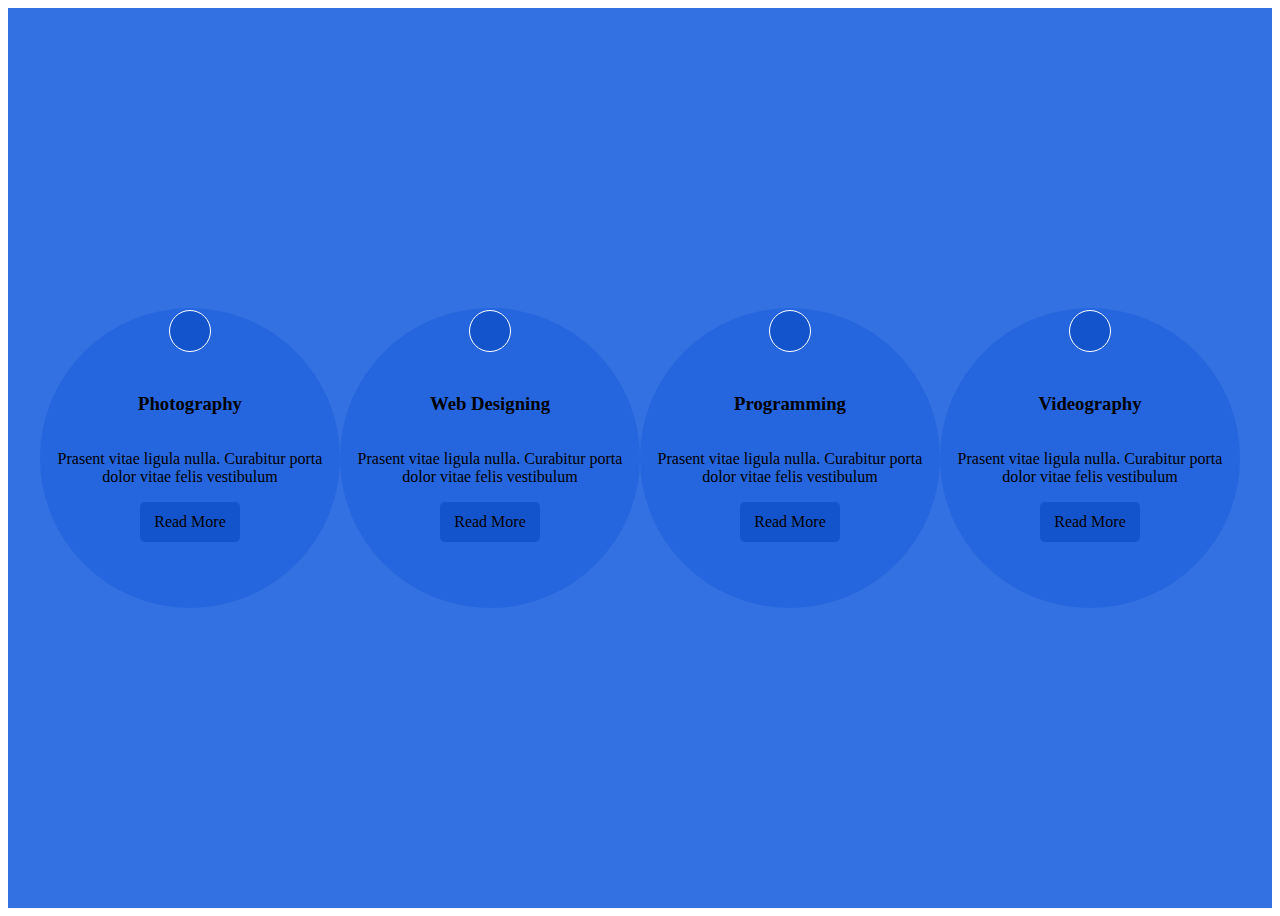
<file: task1/index.html>
<!DOCTYPE html>
<html lang="en">
  <head>
    <meta charset="UTF-8" />
    <meta http-equiv="X-UA-Compatible" content="IE=edge" />
    <meta name="viewport" content="width=device-width, initial-scale=1.0" />
    <link rel="stylesheet" href="https://cdnjs.cloudflare.com/ajax/libs/font-awesome/6.4.0/css/all.min.css" integrity="sha512-iecdLmaskl7CVkqkXNQ/ZH/XLlvWZOJyj7Yy7tcenmpD1ypASozpmT/E0iPtmFIB46ZmdtAc9eNBvH0H/ZpiBw==" crossorigin="anonymous" referrerpolicy="no-referrer" />
    <link rel="stylesheet" href="./style.css"/>
    <title>Document</title>
  </head>
  <body>

      <section>
        <div class="container">

        
          <div class="col-3">
            <i class="fa-brands fa-github"></i>
            <div><h3>Photography</h3></div>
            <div> <p>
                Prasent vitae ligula nulla. Curabitur porta dolor vitae felis
                vestibulum</p>
            </div>
           
            <div class="btn_a"><a role="button" href="#">Read More</a></div>
          </div>

          <div class="col-3">
            <i class="fa-brands fa-github"></i>
            <h3>Web Designing</h3>
            <p>
              Prasent vitae ligula nulla. Curabitur porta dolor vitae felis
              vestibulum
            </p>
            <div class="btn_a"><a role="button" href="#">Read More</a></div>
          </div>

          <div class="col-3">
            <i class="fa-brands fa-github"></i>
            <h3>Programming</h3>
            <p>
              Prasent vitae ligula nulla. Curabitur porta dolor vitae felis
              vestibulum
            </p>
            <div class="btn_a"><a role="button" href="#">Read More</a></div>
          </div>
          <div class="col-3">
            <i class="fa-brands fa-github"></i>
            <h3>Videography</h3>
            <p>
              Prasent vitae ligula nulla. Curabitur porta dolor vitae felis
              vestibulum
            </p>
            <div class="btn_a"><a role="button" href="#">Read More</a></div>
        </div>
        </section>

   
 
  </body>
</html>
</file>
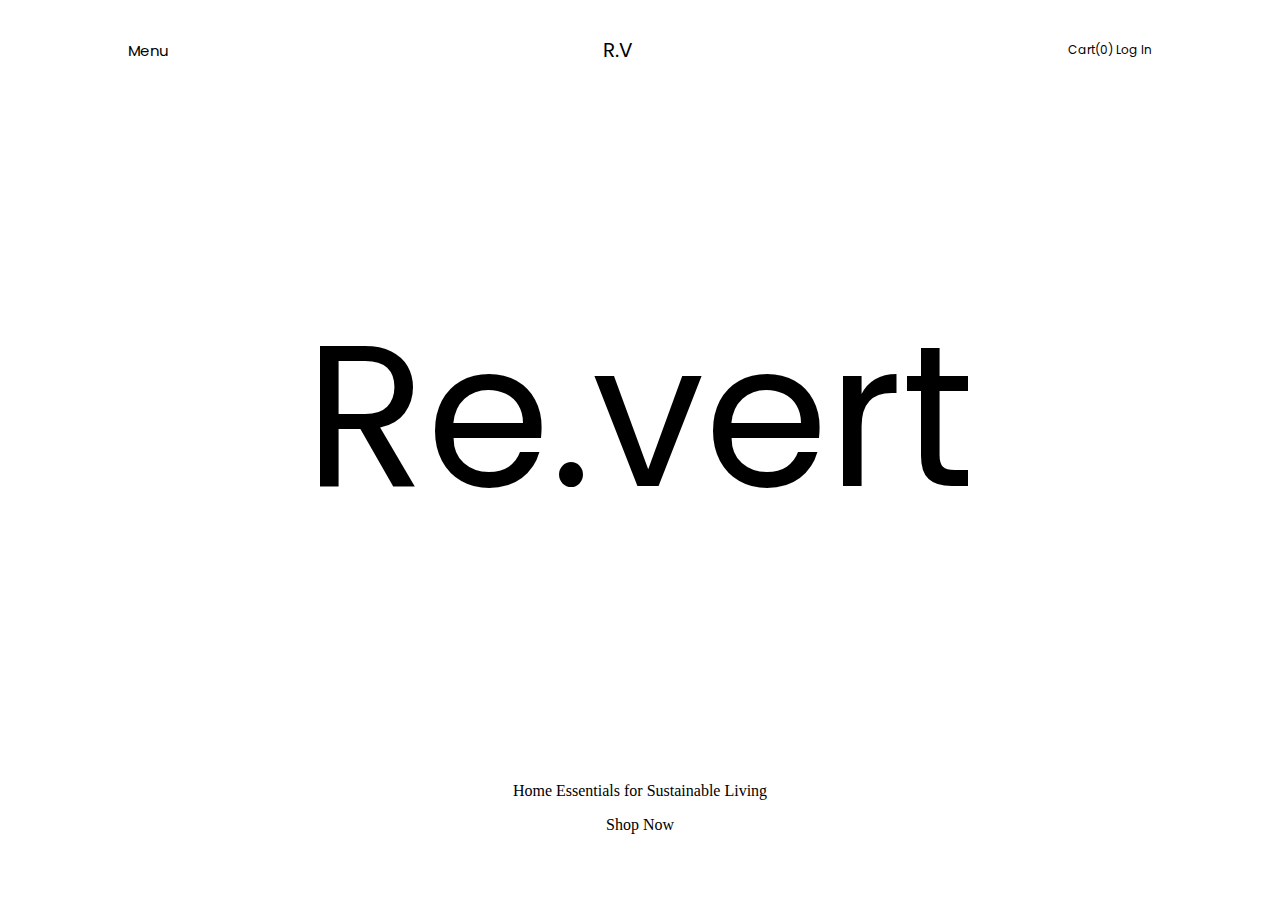
<file: task6/index.html>
<!DOCTYPE html>
<html lang="en">
<head>
    <meta charset="UTF-8">
    <meta http-equiv="X-UA-Compatible" content="IE=edge">
    <meta name="viewport" content="width=device-width, initial-scale=1.0">
    <link rel="stylesheet" href="./assets/css/style.css">
    <title>Document</title>
</head>
<body>
    <header>
        <div class="header__main">
            <div class="main--left">
                <p>Menu</p>
            </div>

            <div class="main--logo">
                <p>R.V</p>
            </div>

            <div class="main--righ"t>
                <a href="">Cart(0)</a>
                <a href="">Log In</a>
            </div>
        </div>
    </header>
  <section>

    <figure>
        <div class="hero">
            
            <div><p>Re.vert</p></div>
            <div><p>Home Essentials for Sustainable Living</p></div>
            <div> <a class="hero__btn" role="button" href="">Shop Now</a></div>
           
        </div>
        
    </figure>
  </section>
</body>
</html>
</file>
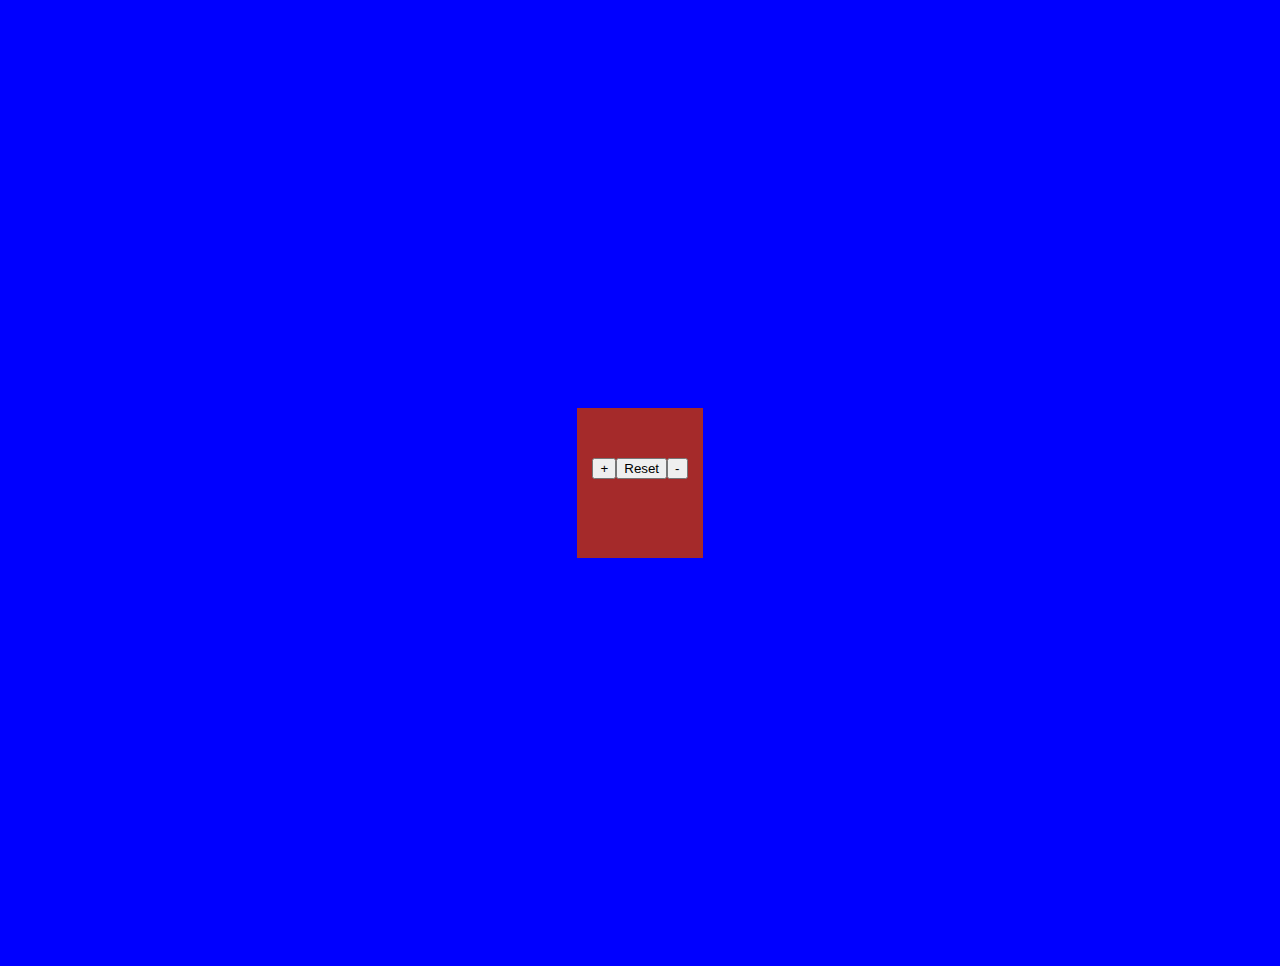
<file: task9/index.html>
<!DOCTYPE html>
<html lang="en">
<head>
    <meta charset="UTF-8">
    <meta http-equiv="X-UA-Compatible" content="IE=edge">
    <meta name="viewport" content="width=, initial-scale=1.0">
    <title>Document</title>
    <link rel="stylesheet" href="./style.css">
</head>
<body>

    <div id="aa">
        <div class="buttons">
            <button id="btn1">+</button>
            <button id="btn2">Reset</button>
            <button id="btn3">-</button>
        </div>
        <p id="num"></p>
    </div>

    <script src="style.js"></script>
</body>
</html>
</file>
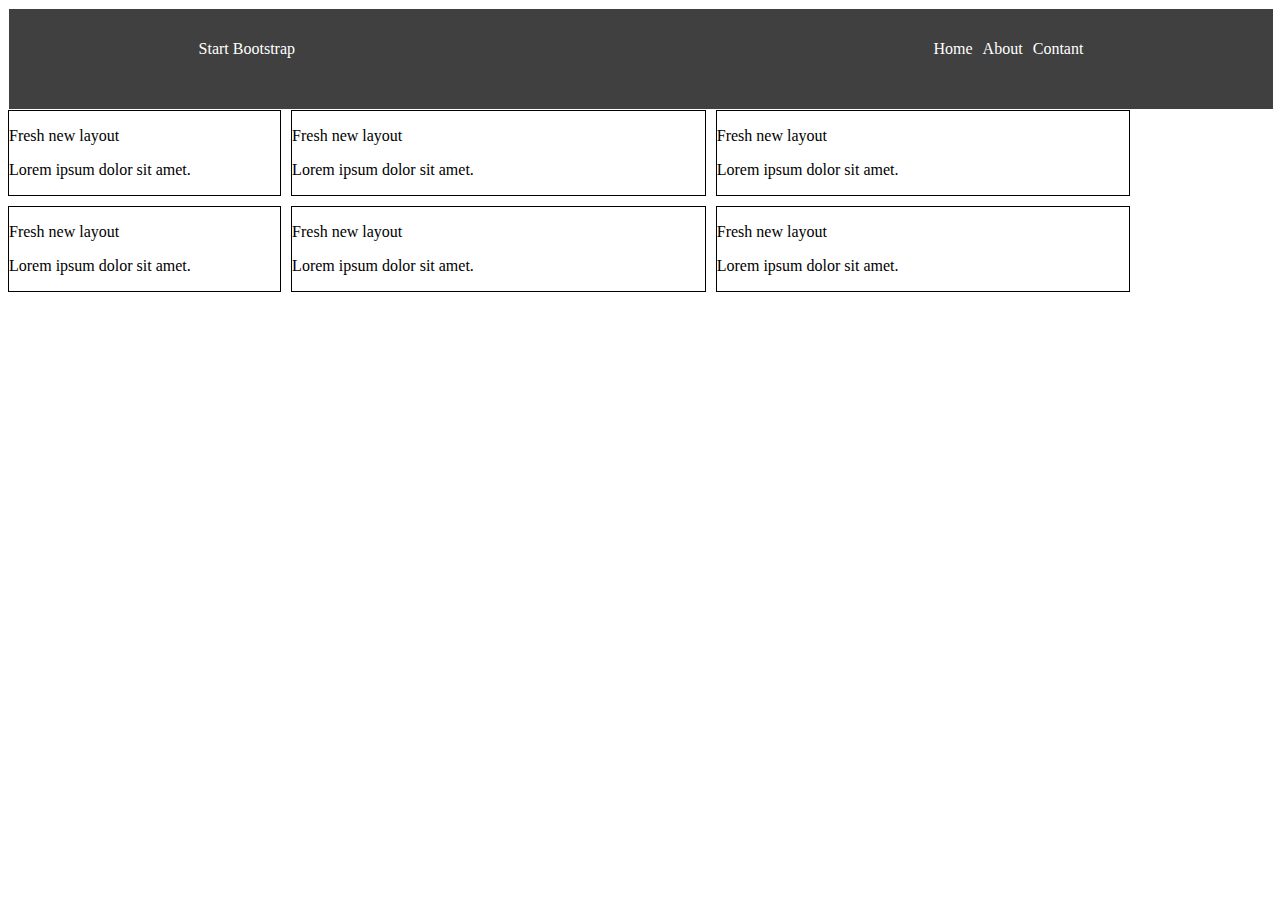
<file: task5/assets/index.html>
<!DOCTYPE html>
<html lang="en">

<head>
    <meta charset="UTF-8">
    <meta http-equiv="X-UA-Compatible" content="IE=edge">
    <meta name="viewport" content="width=device-width, initial-scale=1.0">
    <link rel="stylesheet" href="https://cdnjs.cloudflare.com/ajax/libs/font-awesome/6.4.0/css/all.min.css"
        integrity="sha512-iecdLmaskl7CVkqkXNQ/ZH/XLlvWZOJyj7Yy7tcenmpD1ypASozpmT/E0iPtmFIB46ZmdtAc9eNBvH0H/ZpiBw=="
        crossorigin="anonymous" referrerpolicy="no-referrer" />
    <link rel="stylesheet" href="./css/main.css">
    <title>Document</title>
</head>

<body>
    <header>

        <div class="container">
            <div class="header__left">
                <nav>
                    <p>Start Bootstrap</p>
                </nav>
            </div>
            <div class="header-right">
                <li><a href="">Home</a></li>
                <li><a href="">About</a></li>
                <li><a href="">Contant</a></li>
            </div>
        </div>
    </header>

    <section>
        <div class="container">
            <div class="section__main">
                <div class="section__main-item1">
                    <i class="fa-brands fa-discord"></i>
                    <p>Fresh new layout</p>
                    <p>Lorem ipsum dolor sit amet.</p>
                </div>
                <div class="section__main-item2"><i class="fa-brands fa-discord"></i>
                    <p>Fresh new layout</p>
                    <p>Lorem ipsum dolor sit amet.</p>
                </div>
                <div class="section__main-item3"><i class="fa-brands fa-discord"></i>
                    <p>Fresh new layout</p>
                    <p>Lorem ipsum dolor sit amet.</p>
                </div>
                <div class="section__main-item4"><i class="fa-brands fa-discord"></i>
                    <p>Fresh new layout</p>
                    <p>Lorem ipsum dolor sit amet.</p>
                </div>
                <div class="section__main-item5"><i class="fa-brands fa-discord"></i>
                    <p>Fresh new layout</p>
                    <p>Lorem ipsum dolor sit amet.</p>
                </div>
                <div class="section__main-item6"><i class="fa-brands fa-discord"></i>
                    <p>Fresh new layout</p>
                    <p>Lorem ipsum dolor sit amet.</p>
                </div>
            </div>
        </div>
    </section>
</body>

</html>
</file>
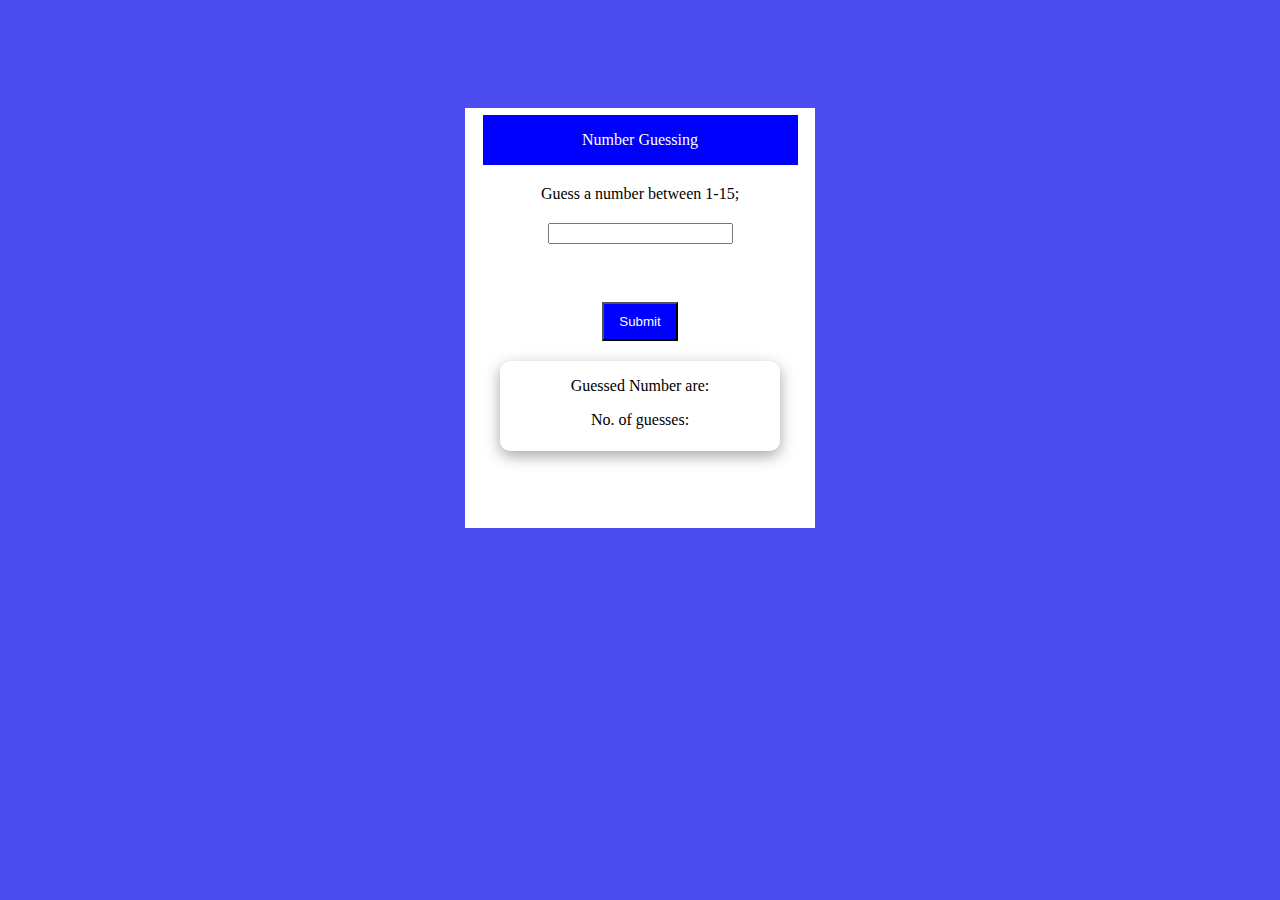
<file: task10/EvendListener/EvendListener2/index.html>
<!DOCTYPE html>
<html lang="en">
<head>
    <meta charset="UTF-8">
    <meta http-equiv="X-UA-Compatible" content="IE=edge">
    <meta name="viewport" content="width=device-width, initial-scale=1.0">
    <title>Document</title>
    <link rel="stylesheet" href="./style.css">
</head>
<body>

<form class="form" action="">
    <div class="div"><p>Number Guessing</p></div>
    <span>Guess a number between 1-15;</span>
    <input id="text" type="number">
    <br>
    <input id="btn" type="submit">
    <div class="number">
        <p><span>Guessed Number are:</span><span id="sum"></span></p>
       <span>No. of guesses:</span><span id="num"></span> 
    </div>
    <span id="cavab"></span>
</form>


    <script src="./main.js"></script>
</body>
</html>
</file>
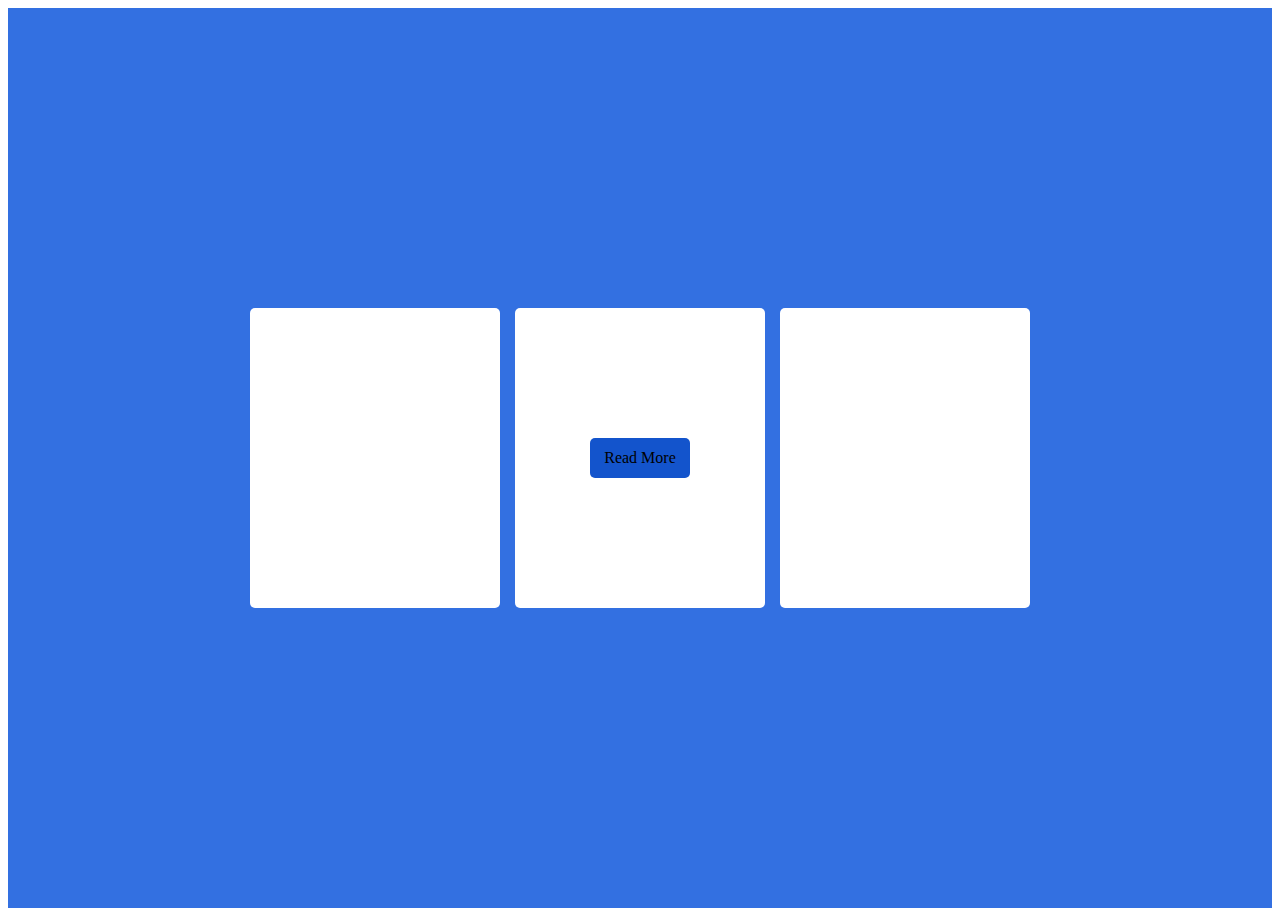
<file: task2/index2.html>
<!DOCTYPE html>
<html lang="en">
  <head>
    <meta charset="UTF-8" />
    <meta http-equiv="X-UA-Compatible" content="IE=edge" />
    <meta name="viewport" content="width=device-width, initial-scale=1.0" />
    <link rel="stylesheet" href="./style2.css" />
    <title>Document</title>
  </head>
  <body>
    <section>
      <div class="container">
        <div class="col">
         
          <!-- <div><h3>Photography</h3></div>
          <div>
            <p>
              Prasent vitae ligula nulla. Curabitur porta dolor vitae felis
              vestibulum
            </p>
          </div>

          <div class="btn_a"><a role="button" href="#">Read More</a></div> -->
        </div>

        <div class="col">
        
          <!-- <h3>Web Designing</h3>
          <p>
            Prasent vitae ligula nulla. Curabitur porta dolor vitae felis
            vestibulum
          </p> -->
          <div class="btn_a"><a role="button" href="#">Read More</a></div>
        </div>

        <div class="col">
<!--        
          <h3>Programming</h3>
          <p>
            Prasent vitae ligula nulla. Curabitur porta dolor vitae felis
            vestibulum
          </p>
          <div class="btn_a"><a role="button" href="#">Read More</a></div> -->
        </div>
      </div>
    </section>
  </body>
</html>
</file>
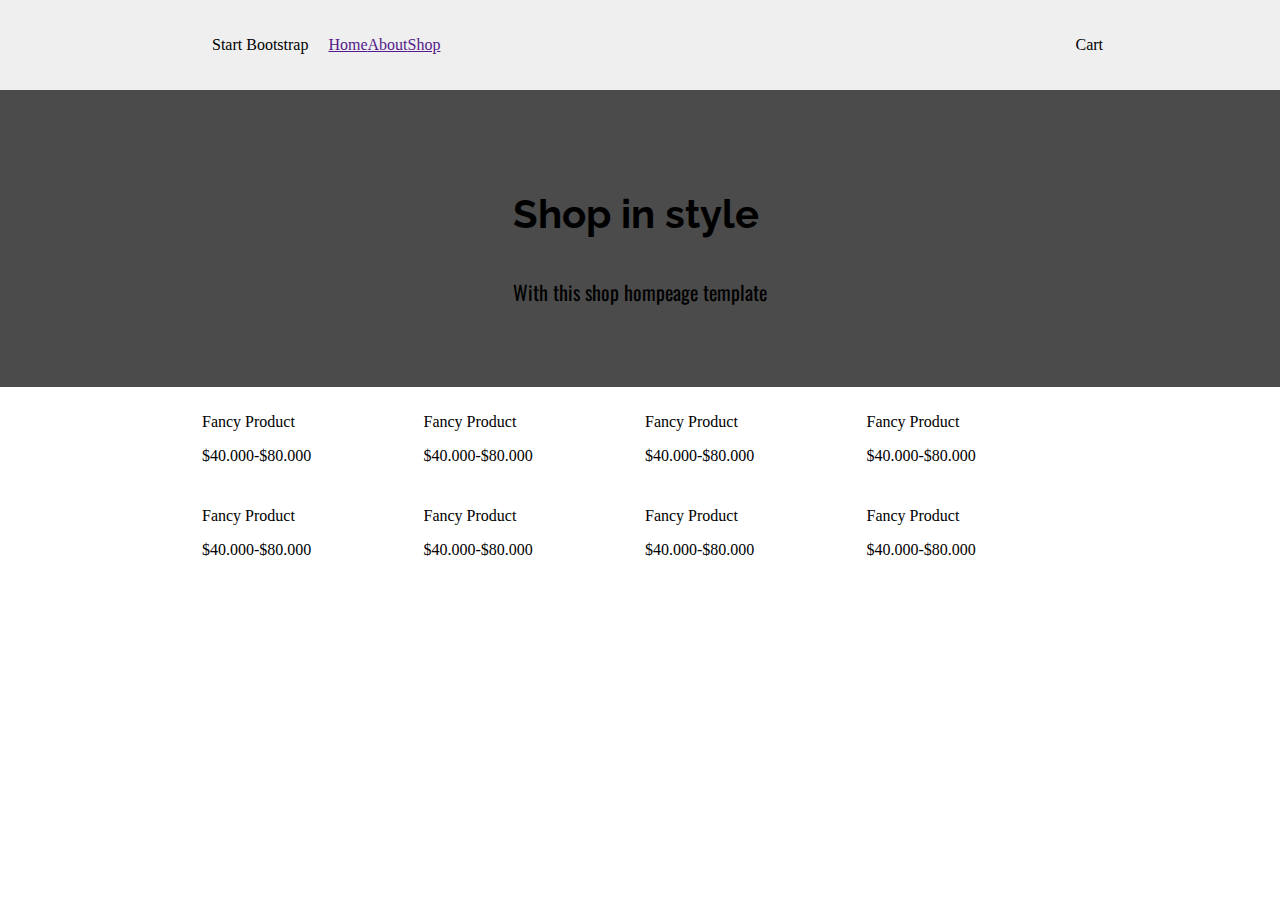
<file: task4/index4.html>
<!DOCTYPE html>
<html lang="en">
  <head>
    <meta charset="UTF-8" />
    <meta http-equiv="X-UA-Compatible" content="IE=edge" />
    <meta name="viewport" content="width=device-width, initial-scale=1.0" />
    <link rel="preconnect" href="https://fonts.googleapis.com" />
    <link rel="preconnect" href="https://fonts.gstatic.com" crossorigin />
    <link
      href="https://fonts.googleapis.com/css2?family=Oswald:wght@200;300;400;500;600;700&family=Raleway:ital,wght@0,100;0,200;0,300;0,400;0,500;0,600;0,700;1,100;1,200;1,300;1,400;1,500;1,600;1,700&display=swap"
      rel="stylesheet"
    />
    <link
      rel="stylesheet"
      href="https://cdnjs.cloudflare.com/ajax/libs/font-awesome/6.4.0/css/all.min.css"
      integrity="sha512-iecdLmaskl7CVkqkXNQ/ZH/XLlvWZOJyj7Yy7tcenmpD1ypASozpmT/E0iPtmFIB46ZmdtAc9eNBvH0H/ZpiBw=="
      crossorigin="anonymous"
      referrerpolicy="no-referrer"
    />
    <link rel="stylesheet" href="./style4.css" />
    <title>Document</title>
  </head>
  <body>
    <header class=" ">
      <div class="container">
        <div class="container__header--main">
          <div class="container__left">
            <div class="container__logo">Start Bootstrap</div>

            <nav>
              <li><a href="">Home</a></li>
              <li><a href="">About</a></li>
              <li>
                <a href=""
                  >Shop<i class="fa-sharp fa-light fa-fondue-pot"></i
                ></a>
              </li>
            </nav>
          </div>
          <div class="container__rigth">
            <i class="fa-sharp fa-solid fa-cart-shopping"></i>
            <span>Cart</span>
            <i class="fa-solid fa-circle-arrow-left"></i>
          </div>
        </div>
      </div>
    </header>

    <section id="main">
      <div class="container__main">
        <h3>Shop in style</h3>
        <p>With this shop hompeage template</p>
      </div>
    </section>

    <section>
        <div class="container">
            <div class="container__item">
                <div class="container__item--1">
                    <p>Fancy Product</p> 
                    <p>$40.000-$80.000</p>
                    <a href="" role="button"></a>
                </div>
                <div class="container__item--1">
                    <p>Fancy Product</p> 
                    <p>$40.000-$80.000</p>
                    <a href="" role="button"></a>
                </div>
                <div class="container__item--1">
                    <p>Fancy Product</p> 
                    <p>$40.000-$80.000</p>
                    <a href="" role="button"></a>
                </div>
                <div class="container__item--1">
                    <p>Fancy Product</p> 
                    <p>$40.000-$80.000</p>
                    <a href="" role="button"></a>
                </div>
                <div class="container__item--1">
                    <p>Fancy Product</p> 
                    <p>$40.000-$80.000</p>
                    <a href="" role="button"></a>
                </div>
                <div class="container__item--1">
                    <p>Fancy Product</p> 
                    <p>$40.000-$80.000</p>
                    <a href="" role="button"></a>
                </div>
                <div class="container__item--1">
                    <p>Fancy Product</p> 
                    <p>$40.000-$80.000</p>
                    <a href="" role="button"></a>
                </div>
                <div class="container__item--1">
                    <p>Fancy Product</p> 
                    <p>$40.000-$80.000</p>
                    <a href="" role="button"></a>
                </div>
             
            </div>
            

        </div>
        
    </section>
  </body>
</html>
</file>
<file: task1/style.css>
section { 
    width: 100%;
    height: 100vh;
    background-color: rgba(35, 100, 223, 0.925);
    margin: 0px auto;
    display: flex;
    align-items: center;
    justify-content: center;
} 
section .container{
    display: flex;
    justify-content: center;
    justify-content: space-around;
}
section .container .col-3{
   width: 300px;
   height: 300px;
   border-radius: 50%;
background-color: rgba(35, 101, 223, 0.863);
}
section .container .col-3:hover{
   transform: scale(0.8);
   background-color:rgb(19, 84, 204) ;
}
.col-3{
    display: flex;
    flex-direction: column;
    align-items: center;
    justify-content: center;
    background-color: white;
}
section  .container .col-3:hover .btn_a{
    background-color:white ;
    transition: 1s;
}
section  .container .col-3:hover i{
    background-color:white ;
    transition: 1s;
}
section .container i:hover .col-3{

    background-color:white ;
 }
.col-3 p{ 
  text-align: center;
}
.col-3 a{
    text-decoration: none;
    color: black;
}
.col-3 .btn_a{ 
    width: 100px;
    height: 40px;
    display: flex;
    align-items: center;
    justify-content: center;
    background-color:rgb(19, 84, 204) ;
    border-radius: 5px;
}
.col-3 i{
    position: absolute;
    top: 310px;
    border: 1px solid white;
    border-radius: 50%;
    padding: 20px;
    background-color:rgb(19, 84, 204) ;
}
</file>
<file: task6/assets/css/style.css>
@import url("https://fonts.googleapis.com/css2?family=DynaPuff:wght@400;500;600;700&family=Oswald:wght@200;300;400;500;600;700&family=Poppins:ital,wght@0,100;0,200;0,300;0,400;0,500;0,600;0,700;0,800;0,900;1,100;1,200;1,300;1,400;1,500;1,600;1,700;1,800;1,900&family=Raleway:ital,wght@0,100;0,200;0,300;0,400;0,500;0,600;0,700;1,100;1,200;1,300;1,400;1,500;1,600;1,700&display=swap");
header .header__main {
  display: flex;
  justify-content: space-between;
  align-items: center;
}

section {
  width: 100%;
  height: 900px;
  position: relative;
}
section figure {
  margin: 0;
  background-image: url("https://imgix.bustle.com/uploads/image/2019/2/20/2b149a21-3c67-47f8-9973-67e8916edd95-mater_soap_sea_bar_1024x.jpg?w=1200&h=630&fit=crop&crop=faces&fm=jpg");
  width: 100%;
  height: 100%;
  background-repeat: no-repeat;
  background-size: cover;
}
section figure .hero {
  text-align: center;
  height: 100vh;
  display: flex;
  align-items: center;
  justify-content: center;
  flex-direction: column;
}
section figure .hero div:first-child > p {
  font-size: 200px;
  font-family: "Poppins", sans-serif;
}
section figure .hero div:last-child > p {
  font-size: 50px;
  font-family: "Poppins", sans-serif;
}
section figure .hero .hero__btn {
  color: black;
  background-color: white;
  border-radius: 20px;
  padding: 5px 10px;
  text-decoration: none;
}

body {
  margin: 0 0;
}

header {
  background-color: white;
  position: fixed;
  top: 0;
  width: 100%;
  height: 100px;
  margin: 0 0;
  z-index: 999;
}
header .header__main {
  width: 80%;
  height: 100%;
  margin: 0 auto;
  font-family: "Poppins", sans-serif;
}
header .header__main .main--left {
  font-size: 15px;
}
header .header__main .main--logo {
  font-size: 20px;
}
header .header__main .main--righ {
  font-size: 12px;
}
header .header__main .main--righ a {
  text-decoration: none;
  color: black;
}/*# sourceMappingURL=style.css.map */
</file>
<file: task9/style.css>
/* body{
    background-color: rgba(0, 0, 255, 0.815);
} */
body>div{
    width: 10%;
    height: 100px;
    margin: 400px auto;
    background-color: brown;
    padding-top: 50px;
    
}
.buttons{
    
   width: 100%;
    display: flex;
    justify-content: center;
    align-items: center;
   
}
/* .num{
    text-align: center;
    font-size: 50px;
} */
</file>
<file: task5/assets/css/main.css>
header {
  width: 100%;
  height: 100px;
  border: 1px solid;
  background-color: rgba(0, 0, 0, 0.748);
  color: white;
}
header .container {
  width: 70%;
  margin: 0 auto;
  display: flex;
  justify-content: space-between;
  align-items: center;
  padding: 15px;
}

.header-right {
  display: flex;
  justify-content: space-between;
  align-items: center;
  width: 150px;
}
.header-right li {
  list-style: none;
}
.header-right li a {
  text-decoration: none;
  color: white;
}

.section__main {
  margin: 0 auto;
  gap: 10px;
  display: grid;
  grid-template-columns: repeat(9, 1fr);
  grid-template-rows: repeat(8, 1fr);
}

.section__main .section__main-item1 {
  grid-column: 1/3;
  grid-row: 1/5;
  border: 1px solid black;
}
.section__main .section__main-item2 {
  grid-column: 3/6;
  grid-row: 1/5;
  border: 1px solid black;
}
.section__main .section__main-item3 {
  grid-column: 6/9;
  grid-row: 1/5;
  border: 1px solid black;
}
.section__main .section__main-item4 {
  grid-column: 1/3;
  grid-row: 5/9;
  border: 1px solid black;
}
.section__main .section__main-item5 {
  grid-column: 3/6;
  grid-row: 5/9;
  border: 1px solid black;
}
.section__main .section__main-item6 {
  grid-column: 6/9;
  grid-row: 5/9;
  border: 1px solid black;
}/*# sourceMappingURL=main.css.map */
</file>
<file: task10/EvendListener/EvendListener2/style.css>
body{
    background-color: rgba(33, 33, 236, 0.808);
    display: flex;
    justify-content: center;
    align-items: center;
    text-align: center;
}
.form {
width: 350px;
height: 420px;
margin-top: 100px;
padding-top: 0;
background-color: white;
display: flex;
flex-direction: column;
    justify-content: center;
    align-items: center;
    /* margin-top: 10px; */
    row-gap: 20px;
}
.form .div{
    width: 90%;
    color: white;
    background-color: blue;
    margin-top: -50px;
}
.number{
    width: 80%;
    height: 90px;
    border-radius: 10px;
    box-shadow: rgba(0, 0, 0, 0.35) 0px 5px 15px;
}
#cavab{
    color: blue;
    font-size: 20px;
}
#btn{
    color: white;
    background-color: blue;
    padding: 10px 15px;
}
</file>
<file: task2/style2.css>
section { 
    width: 100%;
    height: 100vh;
    background-color: rgba(35, 100, 223, 0.925);
    margin: 0px auto;
    display: flex;
    align-items: center;
    justify-content: center;
} 
section .container{
    gap: 15px;
    display: flex;
    justify-content: center;
    justify-content: space-between;
}
.col{
    display: flex;
    flex-direction: column;
    align-items: center;
    justify-content: center;
    background-color: white;
    width: 250px;
    height: 300px;
    border-radius: 5px;
position: relative;
overflow: hidden;
 }
 .col .btn_a{ 
    width: 100px;
    height: 40px;
    display: flex;
    align-items: center;
    justify-content: center;
    background-color:rgb(19, 84, 204) ;
    border-radius: 5px;
}
.col a{
    text-decoration: none;
    color: black;
}
.col p{ 
    text-align: center;
  }

.col::before{
    content: "";
    display: block;
    position: absolute;
    width: 100%;
    height: 100%;
    z-index: -1;
    transform: translateY(100%);
    background-color: chocolate;
    transition: .3s;
   
}
 .col:hover::before{
    transform: translateY(0%);
    
}
.col:hover{
    color: blue;
}
</file>
<file: task4/style4.css>
body{
    margin: 0;
}
header{
    margin: 0px auto;
    background-color:  rgba(0, 0, 0, 0.062);
   
}
.container{
   width: 70%;
   margin: 0px auto;
 
}
.container__item{
    display: grid;
   grid-template-columns: 1fr 1fr 1fr 1fr;
}

@media (max-width:992px){
    .container__item{
        display: grid;
        background-color: aqua;
        grid-template-columns: 1fr 1fr 1fr;
    }
}
.container__header--main{
    width: 100%;
    height: 50px;
    padding: 20px;
    display: flex;
    justify-content: space-between;
    align-items: center;
    
}
.container__header--main .container__left{
    
    display: flex;
    justify-content: space-between;
    gap: 20px;
}
.container__header--main .container__rigth{
    display: flex;
    justify-content: space-between;
    gap: 5px;
}
.container nav{
    display: flex;
    justify-content: space-between;
}
.container nav li{
list-style: none;
} 
/* SECTION/1 */

#main{
display: flex;
justify-content: center;
    background-color:rgba(0, 0, 0, 0.705) ;
}
.container__main{
    padding: 60px 20px;
}
#main .container__main h3{
    font-family: 'Raleway', sans-serif;
    font-size: 40px;
}
#main .container__main{
    font-family: 'Oswald', sans-serif;
    font-size: 20px;
}
/* SECTION/2 */

section .container .container__item {
    display: grid;
    grid-template-columns: 1fr 1fr 1fr 1fr;
    grid-template-rows: 1fr 1fr 1fr;
    gap: 10px;
    padding: 10px;
    flex-wrap: wrap;
  }
  .container .container__item .container__item-1 {
    grid-column: 1 / 2;
    grid-row: 1/2;
    width: 100px;
    height: 150px;
    border: 2px solid black;
    background-color: blueviolet;
  }
  
  img {
    width: 100%;
    height: 100%;
    object-fit: cover;
  }
</file>
